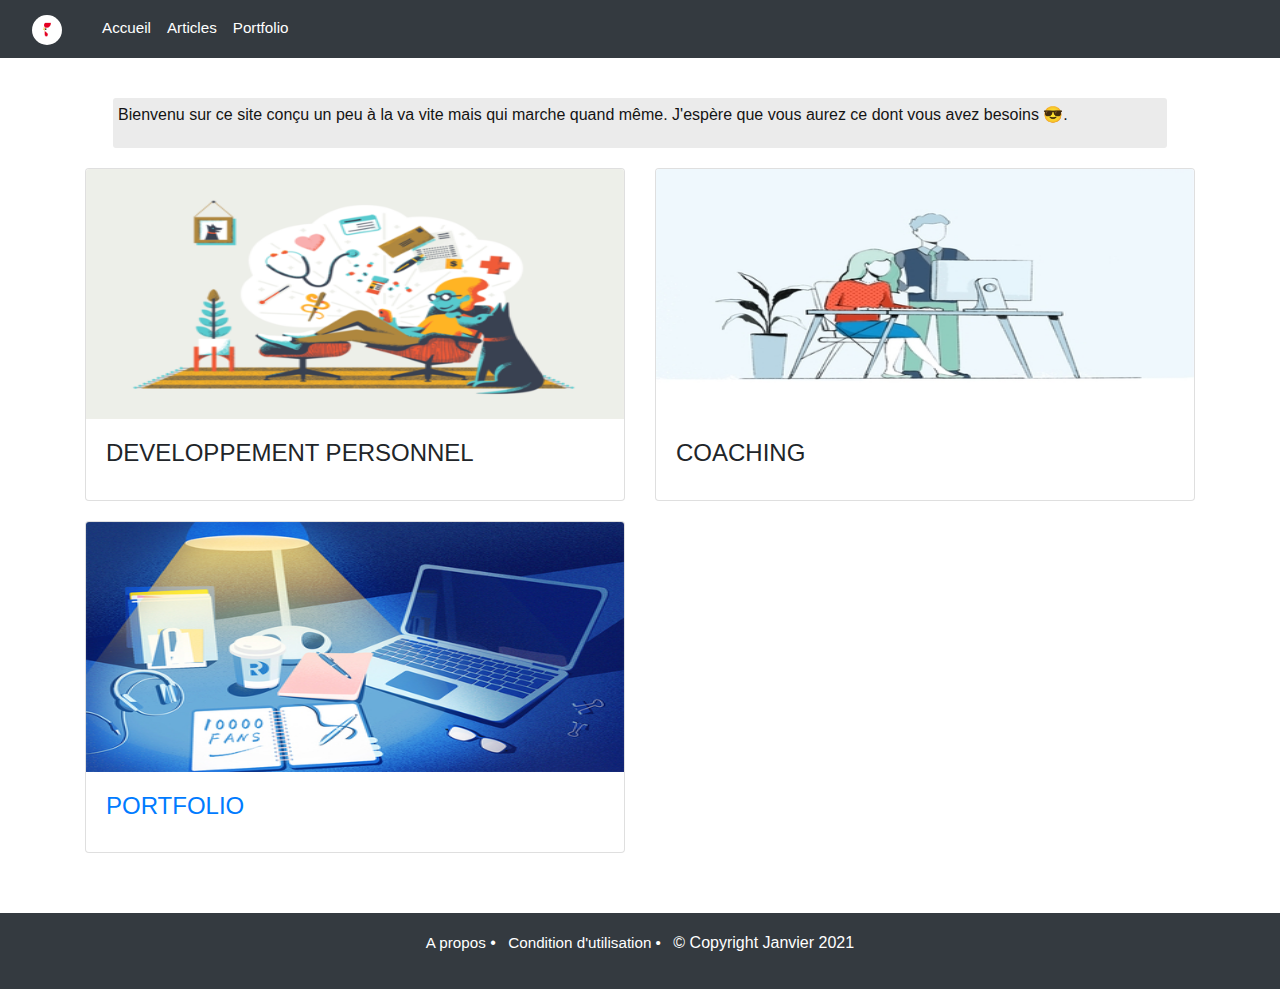
<file: index.html>
<!DOCTYPE html>
<html lang="fr" dir="ltr">
  <head>
    <meta charset="utf-8">
    <title>index</title>
    <meta name="viewport" content="width=device-width, initial-scale=1, shrink-to-fit=no">
    <link rel="stylesheet" href="https://stackpath.bootstrapcdn.com/bootstrap/4.4.1/css/bootstrap.min.css" integrity="sha384-Vkoo8x4CGsO3+Hhxv8T/Q5PaXtkKtu6ug5TOeNV6gBiFeWPGFN9MuhOf23Q9Ifjh" crossorigin="anonymous">
    <link rel="stylesheet" href="css/style.css">
  </head>
  <body>
    <header>
      <div>
        <div class="container-fluide">
          <nav class="col navbar navbar-expand-sm bg-dark">
            <a href="index.html" class="nav-link navbar-brand">
              <img src="img/logo.jpg" alt="logo" width="30" height="30">
            </a>
            <button class="navbar-toggler" type="button" data-toggle="collapse" data-target="#navbarContent">
              <span class="navbar-toggler-icon"></span>
            </button>
            <div id="navbarContent" class="collapse navbar-collapse">
              <ul class="navbar-nav">
                <li class="nav-item active"><a class="nav-link" href="#">Accueil</a></li>
                <li class="nav-item"><a class="nav-link" href="html/articles.html">Articles</a></li>
                <li class="nav-item"><a class="nav-link" href="html/portfolio.html">Portfolio</a></li>
              </ul>
            </div>
          </nav>
        </div>
      </div>
    </header>

    <div class="container-fluid container-section">
      <div class="row">
        <div class="col-xl-12 col-sm-12">
          <div class="welcome">
            <p>
              Bienvenu sur ce site conçu un peu à la va vite mais qui marche quand même. J'espère que vous aurez ce dont vous avez besoins 😎.
            </p>
          </div>
        </div>
      </div>
      <div class="container">
        <div class="row">
          <div class="col-sm-12 col-md-6">
            <div class="card">
              <img class="card-img-top" src="img/personnal_dev.png" alt="developpement personnel">
              <div class="card-body">
                <h4 class="card-title">DEVELOPPEMENT PERSONNEL</h4>
              </div>
            </div>
          </div>
          <div class="col-sm-12 col-md-6">
            <div class="card">
              <img class="card-img-top" src="img/coaching.jpg" alt="coaching">
              <div class="card-body">
                <h4 class="card-title">COACHING</h4>
              </div>
            </div>
          </div>
          <div class="col-sm-12 col-md-6">
            <div class="card">
              <img class="card-img-top" src="img/portfolio.jpg" alt="portfolio">
              <div class="card-body">
                <h4 class="card-title">
                  <a href="html/portfolio.html">
                   PORTFOLIO
                  </a>
                </h4>
              </div>
            </div>
          </div>
        </div>
      </div>
    </div>

    <div class="container-fluid text-center footer bg-dark">
      <ul class="list-inline">
        <li class="list-inline-item"><a href="#">A propos</a> •</li>
        <li class="list-inline-item"><a href="#"> Condition d'utilisation •</a></li>
        <li class="list-inline-item"> © Copyright Janvier 2021</li>
      </ul>
    </div>

    <script src="https://code.jquery.com/jquery-3.4.1.slim.min.js" integrity="sha384-J6qa4849blE2+poT4WnyKhv5vZF5SrPo0iEjwBvKU7imGFAV0wwj1yYfoRSJoZ+n" crossorigin="anonymous"></script>

    <script src="https://cdn.jsdelivr.net/npm/popper.js@1.16.0/dist/umd/popper.min.js" integrity="sha384-Q6E9RHvbIyZFJoft+2mJbHaEWldlvI9IOYy5n3zV9zzTtmI3UksdQRVvoxMfooAo" crossorigin="anonymous"></script>

    <script src="https://stackpath.bootstrapcdn.com/bootstrap/4.4.1/js/bootstrap.min.js" integrity="sha384-wfSDF2E50Y2D1uUdj0O3uMBJnjuUD4Ih7YwaYd1iqfktj0Uod8GCExl3Og8ifwB6" crossorigin="anonymous"></script>
  </body>
</html>
</file>
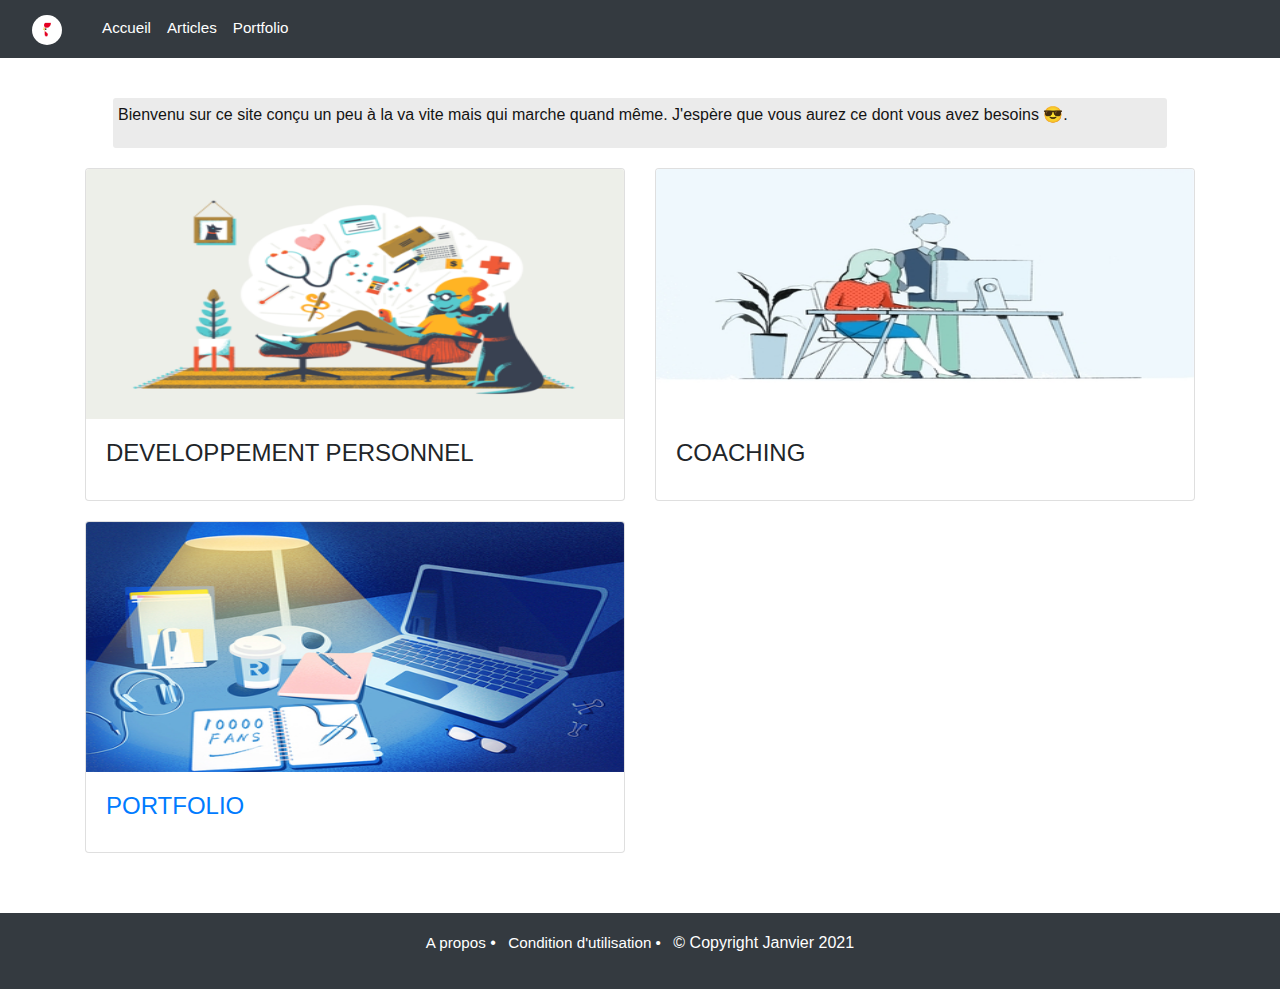
<file: html/index.html>
<!DOCTYPE html>
<html lang="fr" dir="ltr">
  <head>
    <meta charset="utf-8">
    <title>index</title>
    <meta name="viewport" content="width=device-width, initial-scale=1, shrink-to-fit=no">
    <link rel="stylesheet" href="https://stackpath.bootstrapcdn.com/bootstrap/4.4.1/css/bootstrap.min.css" integrity="sha384-Vkoo8x4CGsO3+Hhxv8T/Q5PaXtkKtu6ug5TOeNV6gBiFeWPGFN9MuhOf23Q9Ifjh" crossorigin="anonymous">
    <link rel="stylesheet" href="../css/style.css">
  </head>
  <body>
    <header>
      <div>
        <div class="container-fluide">
          <nav class="col navbar navbar-expand-sm bg-dark">
            <a href="index.html" class="nav-link navbar-brand">
              <img src="../img/logo.jpg" alt="logo" width="30" height="30">
            </a>
            <button class="navbar-toggler" type="button" data-toggle="collapse" data-target="#navbarContent">
              <span class="navbar-toggler-icon"></span>
            </button>
            <div id="navbarContent" class="collapse navbar-collapse">
              <ul class="navbar-nav">
                <li class="nav-item active"><a class="nav-link" href="#">Accueil</a></li>
                <li class="nav-item"><a class="nav-link" href="../html/articles.html">Articles</a></li>
                <li class="nav-item"><a class="nav-link" href="portfolio.html">Portfolio</a></li>
              </ul>
            </div>
          </nav>
        </div>
      </div>
    </header>

    <div class="container-fluid container-section">
      <div class="row">
        <div class="col-xl-12 col-sm-12">
          <div class="welcome">
            <p>
              Bienvenu sur ce site conçu un peu à la va vite mais qui marche quand même. J'espère que vous aurez ce dont vous avez besoins 😎.
            </p>
          </div>
        </div>
      </div>
      <div class="container">
        <div class="row">
          <div class="col-sm-12 col-md-6">
            <div class="card">
              <img class="card-img-top" src="../img/personnal_dev.png" alt="developpement personnel">
              <div class="card-body">
                <h4 class="card-title">DEVELOPPEMENT PERSONNEL</h4>
              </div>
            </div>
          </div>
          <div class="col-sm-12 col-md-6">
            <div class="card">
              <img class="card-img-top" src="../img/coaching.jpg" alt="coaching">
              <div class="card-body">
                <h4 class="card-title">COACHING</h4>
              </div>
            </div>
          </div>
          <div class="col-sm-12 col-md-6">
            <div class="card">
              <img class="card-img-top" src="../img/portfolio.jpg" alt="portfolio">
              <div class="card-body">
                <h4 class="card-title">
                  <a href="../html/portfolio.html">
                   PORTFOLIO
                  </a>
                </h4>
              </div>
            </div>
          </div>
        </div>
      </div>
    </div>

    <div class="container-fluid text-center footer bg-dark">
      <ul class="list-inline">
        <li class="list-inline-item"><a href="#">A propos</a> •</li>
        <li class="list-inline-item"><a href="#"> Condition d'utilisation •</a></li>
        <li class="list-inline-item"> © Copyright Janvier 2021</li>
      </ul>
    </div>

    <script src="https://code.jquery.com/jquery-3.4.1.slim.min.js" integrity="sha384-J6qa4849blE2+poT4WnyKhv5vZF5SrPo0iEjwBvKU7imGFAV0wwj1yYfoRSJoZ+n" crossorigin="anonymous"></script>

    <script src="https://cdn.jsdelivr.net/npm/popper.js@1.16.0/dist/umd/popper.min.js" integrity="sha384-Q6E9RHvbIyZFJoft+2mJbHaEWldlvI9IOYy5n3zV9zzTtmI3UksdQRVvoxMfooAo" crossorigin="anonymous"></script>

    <script src="https://stackpath.bootstrapcdn.com/bootstrap/4.4.1/js/bootstrap.min.js" integrity="sha384-wfSDF2E50Y2D1uUdj0O3uMBJnjuUD4Ih7YwaYd1iqfktj0Uod8GCExl3Og8ifwB6" crossorigin="anonymous"></script>
  </body>
</html>
</file>
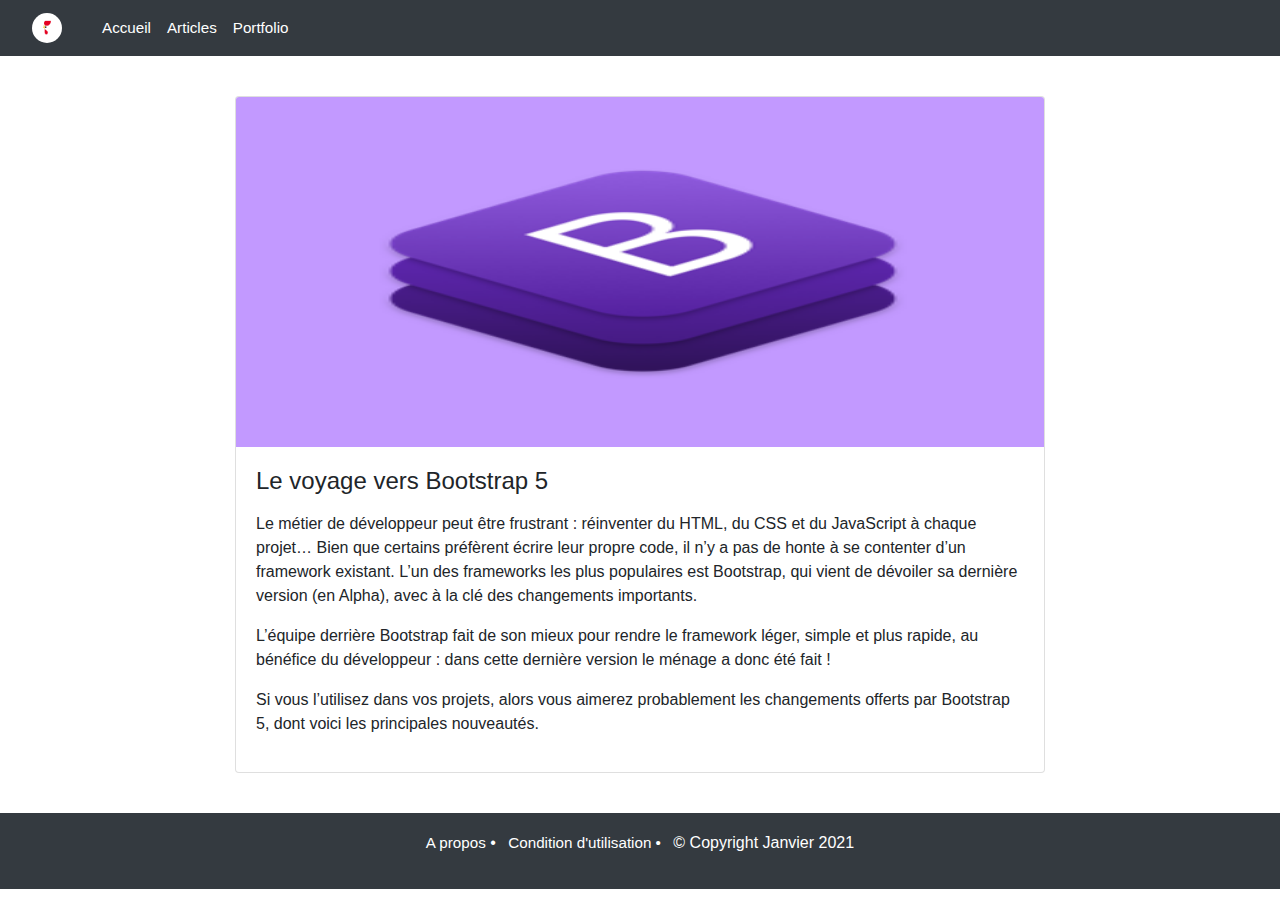
<file: html/article_bootstrap.html>
<!DOCTYPE html>
<html lang="fr" dir="ltr">
  <head>
    <meta charset="utf-8">
    <title>index</title>
    <meta name="viewport" content="width=device-width, initial-scale=1, shrink-to-fit=no">
    <link rel="stylesheet" href="https://stackpath.bootstrapcdn.com/bootstrap/4.4.1/css/bootstrap.min.css" integrity="sha384-Vkoo8x4CGsO3+Hhxv8T/Q5PaXtkKtu6ug5TOeNV6gBiFeWPGFN9MuhOf23Q9Ifjh" crossorigin="anonymous">
    <link rel="stylesheet" href="../css/article_style.css">
  </head>
  <body>
    <header>
      <div>
        <div class="container-fluide">
          <nav class="col navbar navbar-expand-sm bg-dark">
            <a href="../index.html" class="nav-link navbar-brand">
              <img src="../img/logo.jpg" alt="logo" width="30" height="30">
            </a>
            <button class="navbar-toggler" type="button" data-toggle="collapse" data-target="#navbarContent">
              <span class="navbar-toggler-icon"></span>
            </button>
            <div id="navbarContent" class="collapse navbar-collapse">
              <ul class="navbar-nav">
                <li class="nav-item active"><a class="nav-link" href="../index.html">Accueil</a></li>
                <li class="nav-item"><a class="nav-link" href="articles.html">Articles</a></li>
                <li class="nav-item"><a class="nav-link" href="portfolio.html">Portfolio</a></li>
              </ul>
            </div>
          </nav>
        </div>
      </div>
    </header>

    <div class="container-fluid container-section">
      <div class="container">
        <div class="row">
            <div class="col-sm-12 col-md-6">
                <div class="card">
                  <img class="card-img-top" src="../img/bootstrap.png" alt="randoms">
                  <div class="card-body">
                    <h4 class="card-title">Le voyage vers Bootstrap 5</h4>
                    <p class="card-text">
                      <p>
                        Le métier de développeur peut être frustrant : réinventer du HTML, du CSS et du JavaScript à chaque projet… Bien que certains préfèrent écrire leur propre code, il n’y a pas de honte à se contenter d’un framework existant. L’un des frameworks les plus populaires est Bootstrap, qui vient de dévoiler sa dernière version (en Alpha), avec à la clé des changements importants.
                      </p>
                      <p>
                        L’équipe derrière Bootstrap fait de son mieux pour rendre le framework léger, simple et plus rapide, au bénéfice du développeur : dans cette dernière version le ménage a donc été fait !
                      </p>
                      <p>
                        Si vous l’utilisez dans vos projets, alors vous aimerez probablement les changements offerts par Bootstrap 5, dont voici les principales nouveautés.
                      </p>
                    </p>
                  </div>
                </div>
            </div>
        </div>
      </div>
    </div>

    <div class="container-fluid text-center footer bg-dark">
      <ul class="list-inline">
        <li class="list-inline-item"><a href="#">A propos</a> •</li>
        <li class="list-inline-item"><a href="#"> Condition d'utilisation •</a></li>
        <li class="list-inline-item"> © Copyright Janvier 2021</li>
      </ul>
    </div>

    <script src="https://code.jquery.com/jquery-3.4.1.slim.min.js" integrity="sha384-J6qa4849blE2+poT4WnyKhv5vZF5SrPo0iEjwBvKU7imGFAV0wwj1yYfoRSJoZ+n" crossorigin="anonymous"></script>

    <script src="https://cdn.jsdelivr.net/npm/popper.js@1.16.0/dist/umd/popper.min.js" integrity="sha384-Q6E9RHvbIyZFJoft+2mJbHaEWldlvI9IOYy5n3zV9zzTtmI3UksdQRVvoxMfooAo" crossorigin="anonymous"></script>

    <script src="https://stackpath.bootstrapcdn.com/bootstrap/4.4.1/js/bootstrap.min.js" integrity="sha384-wfSDF2E50Y2D1uUdj0O3uMBJnjuUD4Ih7YwaYd1iqfktj0Uod8GCExl3Og8ifwB6" crossorigin="anonymous"></script>
  </body>
</html>
</file>
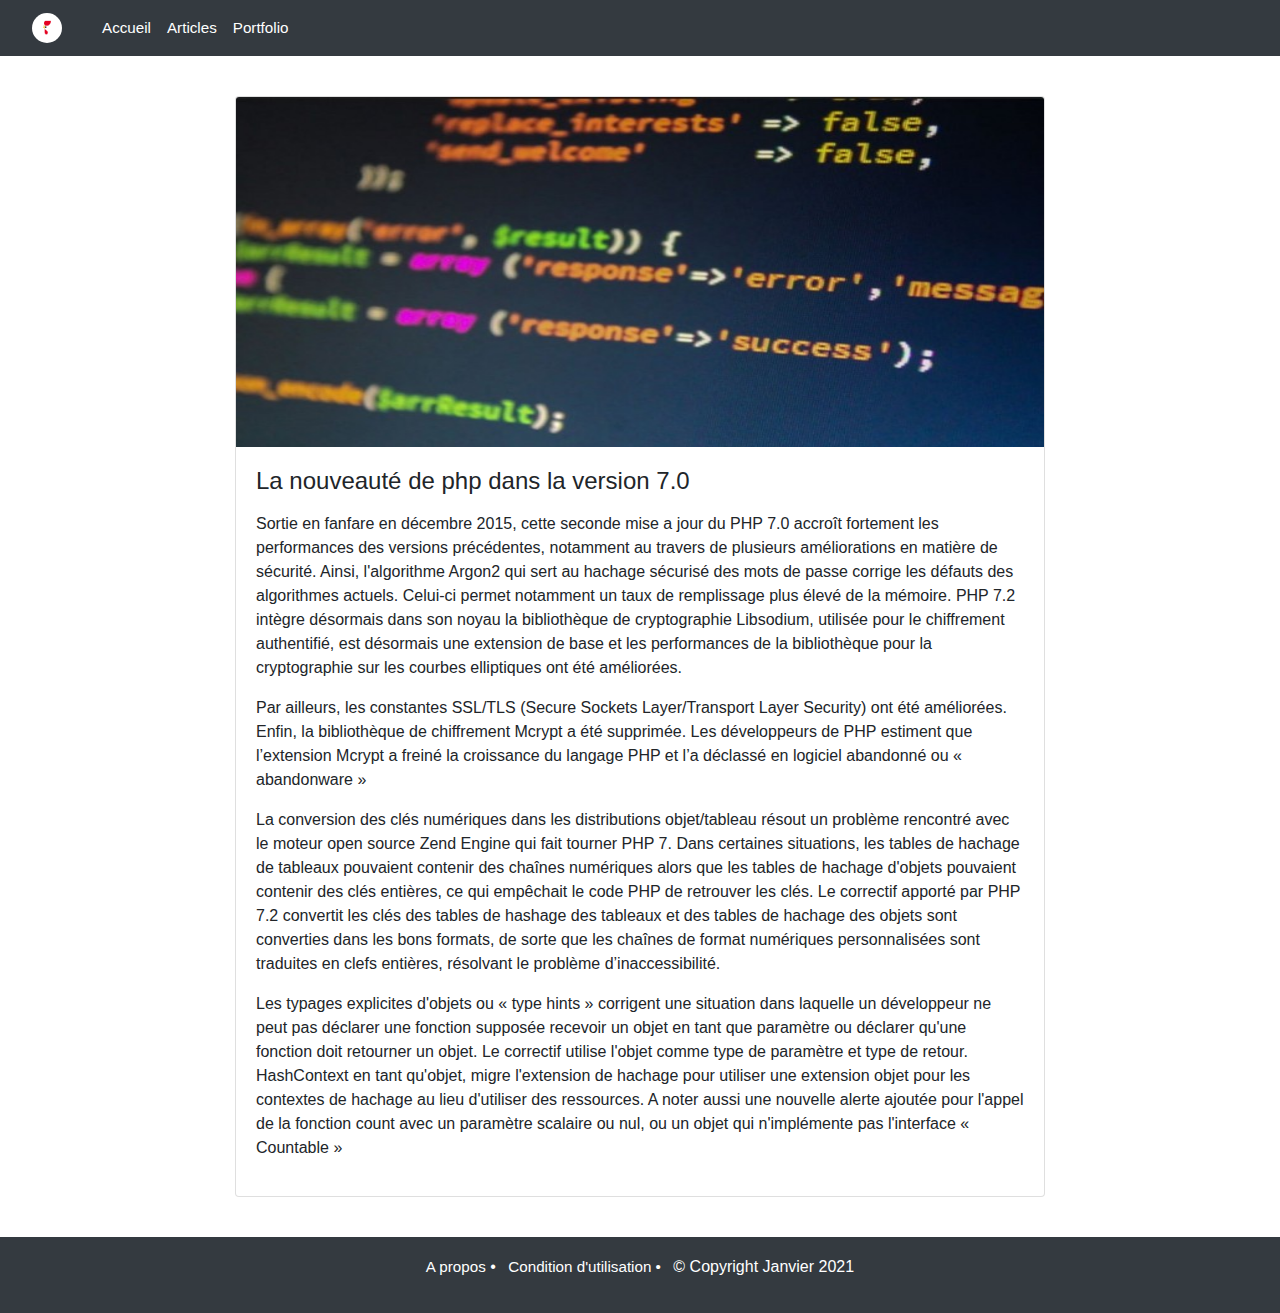
<file: html/article_php.html>
<!DOCTYPE html>
<html lang="fr" dir="ltr">
  <head>
    <meta charset="utf-8">
    <title>index</title>
    <meta name="viewport" content="width=device-width, initial-scale=1, shrink-to-fit=no">
    <link rel="stylesheet" href="https://stackpath.bootstrapcdn.com/bootstrap/4.4.1/css/bootstrap.min.css" integrity="sha384-Vkoo8x4CGsO3+Hhxv8T/Q5PaXtkKtu6ug5TOeNV6gBiFeWPGFN9MuhOf23Q9Ifjh" crossorigin="anonymous">
    <link rel="stylesheet" href="../css/article_style.css">
  </head>
  <body>
    <header>
      <div>
        <div class="container-fluide">
          <nav class="col navbar navbar-expand-sm bg-dark">
            <a href="../index.html" class="nav-link navbar-brand">
              <img src="../img/logo.jpg" alt="logo" width="30" height="30">
            </a>
            <button class="navbar-toggler" type="button" data-toggle="collapse" data-target="#navbarContent">
              <span class="navbar-toggler-icon"></span>
            </button>
            <div id="navbarContent" class="collapse navbar-collapse">
              <ul class="navbar-nav">
                <li class="nav-item active"><a class="nav-link" href="../index.html">Accueil</a></li>
                <li class="nav-item"><a class="nav-link" href="articles.html">Articles</a></li>
                <li class="nav-item"><a class="nav-link" href="portfolio.html">Portfolio</a></li>
              </ul>
            </div>
          </nav>
        </div>
      </div>
    </header>

    <div class="container-fluid container-section">
      <div class="container">
        <div class="row">
            <div class="col-sm-12 col-md-6">
                <div class="card">
                    <img class="card-img-top" src="../img/php_code.jpg" alt="php code">
                    <div class="card-body">
                        <h4 class="card-title">La nouveauté de php dans la version 7.0</h4>
                        <p class="card-text">
                            <p>
                            Sortie en fanfare en décembre 2015, cette seconde mise a jour du PHP 7.0 accroît fortement les performances des versions précédentes, notamment au travers de plusieurs améliorations en matière de sécurité. Ainsi, l'algorithme Argon2 qui sert au hachage sécurisé des mots de passe corrige les défauts des algorithmes actuels. Celui-ci permet notamment un taux de remplissage plus élevé de la mémoire. PHP 7.2 intègre désormais dans son noyau la bibliothèque de cryptographie Libsodium, utilisée pour le chiffrement authentifié, est désormais une extension de base et les performances de la bibliothèque pour la cryptographie sur les courbes elliptiques ont été améliorées.
                            </p>
                            <p>
                            Par ailleurs, les constantes SSL/TLS (Secure Sockets Layer/Transport Layer Security) ont été améliorées. Enfin, la bibliothèque de chiffrement Mcrypt a été supprimée. Les développeurs de PHP estiment que l’extension Mcrypt a freiné la croissance du langage PHP et l’a déclassé en logiciel abandonné ou « abandonware »
                            </p>
                            <p>
                            La conversion des clés numériques dans les distributions objet/tableau résout un problème rencontré avec le moteur open source Zend Engine qui fait tourner PHP 7. Dans certaines situations, les tables de hachage de tableaux pouvaient contenir des chaînes numériques alors que les tables de hachage d'objets pouvaient contenir des clés entières, ce qui empêchait le code PHP de retrouver les clés. Le correctif apporté par PHP 7.2 convertit les clés des tables de hashage des tableaux et des tables de hachage des objets sont converties dans les bons formats, de sorte que les chaînes de format numériques personnalisées sont traduites en clefs entières, résolvant le problème d’inaccessibilité.
                            </p>
                            <p>
                            Les typages explicites d'objets ou « type hints » corrigent une situation dans laquelle un développeur ne peut pas déclarer une fonction supposée recevoir un objet en tant que paramètre ou déclarer qu'une fonction doit retourner un objet. Le correctif utilise l'objet comme type de paramètre et type de retour. HashContext en tant qu'objet, migre l'extension de hachage pour utiliser une extension objet pour les contextes de hachage au lieu d'utiliser des ressources. A noter aussi une nouvelle alerte ajoutée pour l'appel de la fonction count avec un paramètre scalaire ou nul, ou un objet qui n'implémente pas l'interface « Countable »
                            </p>
                        </p>
                    </div>
                </div>
            </div>
        </div>
      </div>
    </div>

    <div class="container-fluid text-center footer bg-dark">
      <ul class="list-inline">
        <li class="list-inline-item"><a href="#">A propos</a> •</li>
        <li class="list-inline-item"><a href="#"> Condition d'utilisation •</a></li>
        <li class="list-inline-item"> © Copyright Janvier 2021</li>
      </ul>
    </div>

    <script src="https://code.jquery.com/jquery-3.4.1.slim.min.js" integrity="sha384-J6qa4849blE2+poT4WnyKhv5vZF5SrPo0iEjwBvKU7imGFAV0wwj1yYfoRSJoZ+n" crossorigin="anonymous"></script>

    <script src="https://cdn.jsdelivr.net/npm/popper.js@1.16.0/dist/umd/popper.min.js" integrity="sha384-Q6E9RHvbIyZFJoft+2mJbHaEWldlvI9IOYy5n3zV9zzTtmI3UksdQRVvoxMfooAo" crossorigin="anonymous"></script>

    <script src="https://stackpath.bootstrapcdn.com/bootstrap/4.4.1/js/bootstrap.min.js" integrity="sha384-wfSDF2E50Y2D1uUdj0O3uMBJnjuUD4Ih7YwaYd1iqfktj0Uod8GCExl3Og8ifwB6" crossorigin="anonymous"></script>
  </body>
</html>
</file>
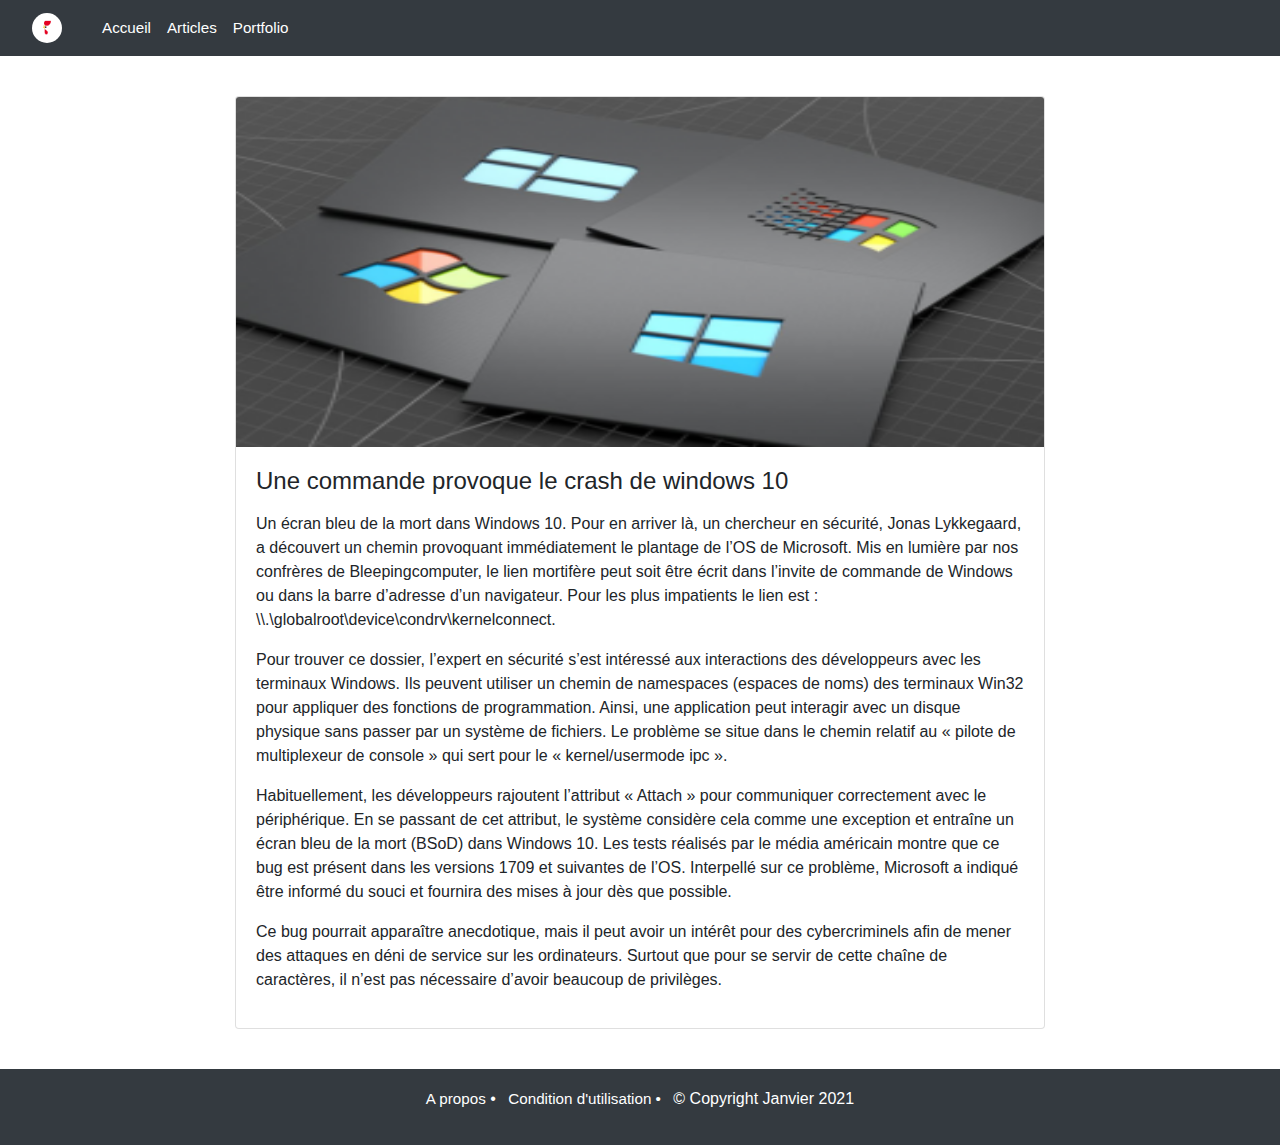
<file: html/article_windows.html>
<!DOCTYPE html>
<html lang="fr" dir="ltr">
  <head>
    <meta charset="utf-8">
    <title>index</title>
    <meta name="viewport" content="width=device-width, initial-scale=1, shrink-to-fit=no">
    <link rel="stylesheet" href="https://stackpath.bootstrapcdn.com/bootstrap/4.4.1/css/bootstrap.min.css" integrity="sha384-Vkoo8x4CGsO3+Hhxv8T/Q5PaXtkKtu6ug5TOeNV6gBiFeWPGFN9MuhOf23Q9Ifjh" crossorigin="anonymous">
    <link rel="stylesheet" href="../css/article_style.css">
  </head>
  <body>
    <header>
      <div>
        <div class="container-fluide">
          <nav class="col navbar navbar-expand-sm bg-dark">
            <a href="../index.html" class="nav-link navbar-brand">
              <img src="../img/logo.jpg" alt="logo" width="30" height="30">
            </a>
            <button class="navbar-toggler" type="button" data-toggle="collapse" data-target="#navbarContent">
              <span class="navbar-toggler-icon"></span>
            </button>
            <div id="navbarContent" class="collapse navbar-collapse">
              <ul class="navbar-nav">
                <li class="nav-item active"><a class="nav-link" href="../index.html">Accueil</a></li>
                <li class="nav-item"><a class="nav-link" href="articles.html">Articles</a></li>
                <li class="nav-item"><a class="nav-link" href="portfolio.html">Portfolio</a></li>
              </ul>
            </div>
          </nav>
        </div>
      </div>
    </header>

    <div class="container-fluid container-section">
      <div class="container">
        <div class="row">
          <div class="col-sm-12 col-md-6">
            <div class="card">
              <img class="card-img-top" src="../img/logo_windows.png" alt="Windows 10">
              <div class="card-body">
                <h4 class="card-title">Une commande provoque le crash de windows 10</h4>
                <p class="card-text">
                  <p>
                    Un écran bleu de la mort dans Windows 10. Pour en arriver là, un chercheur en sécurité, Jonas Lykkegaard, a découvert un chemin provoquant immédiatement le plantage de l’OS de Microsoft. Mis en lumière par nos confrères de Bleepingcomputer, le lien mortifère peut soit être écrit dans l’invite de commande de Windows ou dans la barre d’adresse d’un navigateur. Pour les plus impatients le lien est : \\.\globalroot\device\condrv\kernelconnect.
                  </p>
                  <p>
                    Pour trouver ce dossier, l’expert en sécurité s’est intéressé aux interactions des développeurs avec les terminaux Windows. Ils peuvent utiliser un chemin de namespaces (espaces de noms) des terminaux Win32 pour appliquer des fonctions de programmation. Ainsi, une application peut interagir avec un disque physique sans passer par un système de fichiers. Le problème se situe dans le chemin relatif au « pilote de multiplexeur de console » qui sert pour le « kernel/usermode ipc ».
                  </p>
                  <p>
                    Habituellement, les développeurs rajoutent l’attribut « Attach » pour communiquer correctement avec le périphérique. En se passant de cet attribut, le système considère cela comme une exception et entraîne un écran bleu de la mort (BSoD) dans Windows 10. Les tests réalisés par le média américain montre que ce bug est présent dans les versions 1709 et suivantes de l’OS. Interpellé sur ce problème, Microsoft a indiqué être informé du souci et fournira des mises à jour dès que possible.
                  </p>
                  <p>
                    Ce bug pourrait apparaître anecdotique, mais il peut avoir un intérêt pour des cybercriminels afin de mener des attaques en déni de service sur les ordinateurs. Surtout que pour se servir de cette chaîne de caractères, il n’est pas nécessaire d’avoir beaucoup de privilèges.
                  </p>
                </p>
              </div>
            </div>
          </div>
        </div>
      </div>
    </div>

    <div class="container-fluid text-center footer bg-dark">
      <ul class="list-inline">
        <li class="list-inline-item"><a href="#">A propos</a> •</li>
        <li class="list-inline-item"><a href="#"> Condition d'utilisation •</a></li>
        <li class="list-inline-item"> © Copyright Janvier 2021</li>
      </ul>
    </div>

    <script src="https://code.jquery.com/jquery-3.4.1.slim.min.js" integrity="sha384-J6qa4849blE2+poT4WnyKhv5vZF5SrPo0iEjwBvKU7imGFAV0wwj1yYfoRSJoZ+n" crossorigin="anonymous"></script>

    <script src="https://cdn.jsdelivr.net/npm/popper.js@1.16.0/dist/umd/popper.min.js" integrity="sha384-Q6E9RHvbIyZFJoft+2mJbHaEWldlvI9IOYy5n3zV9zzTtmI3UksdQRVvoxMfooAo" crossorigin="anonymous"></script>

    <script src="https://stackpath.bootstrapcdn.com/bootstrap/4.4.1/js/bootstrap.min.js" integrity="sha384-wfSDF2E50Y2D1uUdj0O3uMBJnjuUD4Ih7YwaYd1iqfktj0Uod8GCExl3Og8ifwB6" crossorigin="anonymous"></script>
  </body>
</html>
</file>
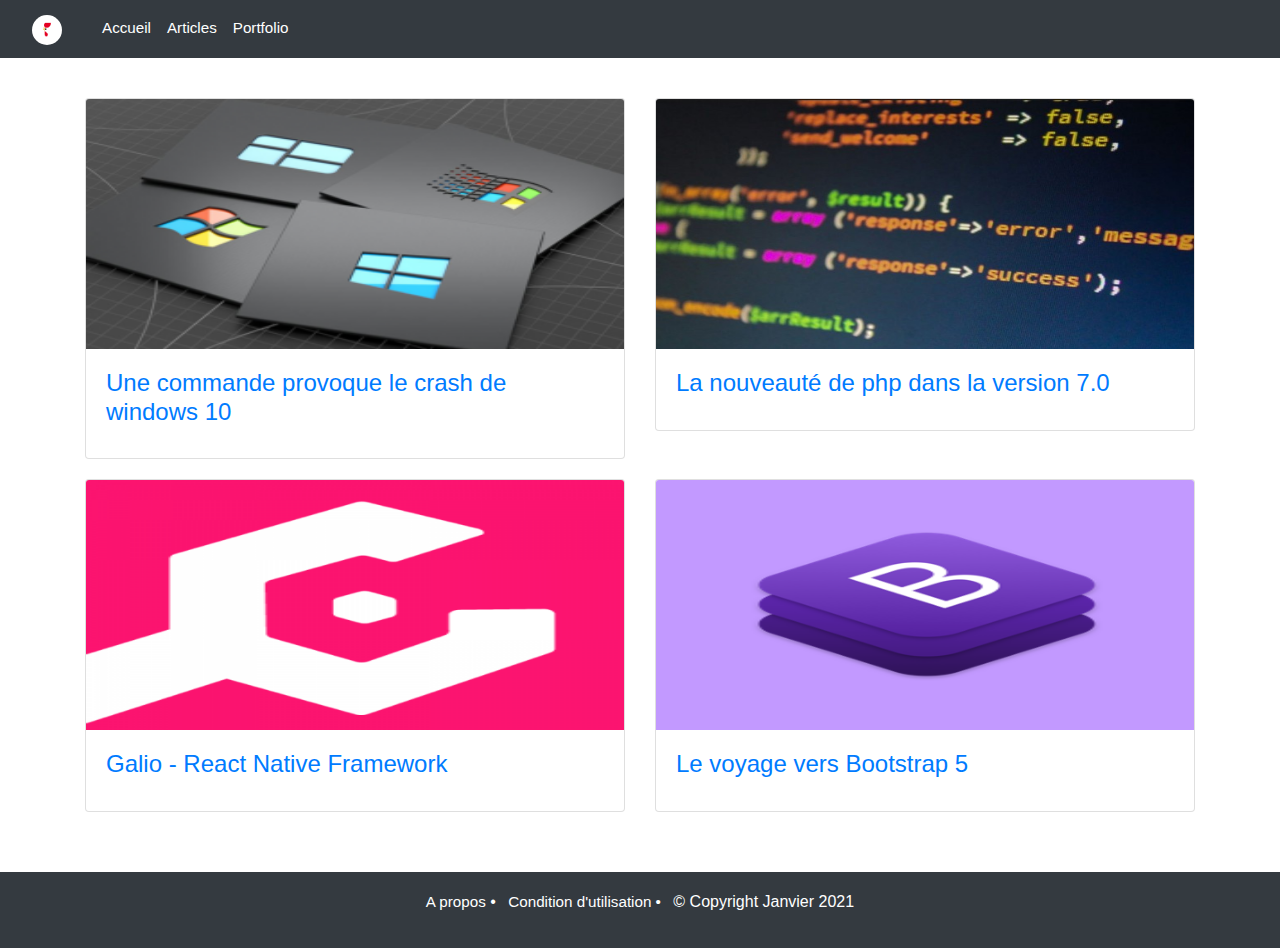
<file: html/articles.html>
<!DOCTYPE html>
<html lang="fr" dir="ltr">
  <head>
    <meta charset="utf-8">
    <title>index</title>
    <meta name="viewport" content="width=device-width, initial-scale=1, shrink-to-fit=no">
    <link rel="stylesheet" href="https://stackpath.bootstrapcdn.com/bootstrap/4.4.1/css/bootstrap.min.css" integrity="sha384-Vkoo8x4CGsO3+Hhxv8T/Q5PaXtkKtu6ug5TOeNV6gBiFeWPGFN9MuhOf23Q9Ifjh" crossorigin="anonymous">
    <link rel="stylesheet" href="../css/style.css">
  </head>
  <body>
    <header>
      <div>
        <div class="container-fluide">
          <nav class="col navbar navbar-expand-sm bg-dark">
            <a href="../index.html" class="nav-link navbar-brand">
              <img src="../img/logo.jpg" alt="logo" width="30" height="30">
            </a>
            <button class="navbar-toggler" type="button" data-toggle="collapse" data-target="#navbarContent">
              <span class="navbar-toggler-icon"></span>
            </button>
            <div id="navbarContent" class="collapse navbar-collapse">
              <ul class="navbar-nav">
                <li class="nav-item active"><a class="nav-link" href="../index.html">Accueil</a></li>
                <li class="nav-item"><a class="nav-link" href="../html/articles.html">Articles</a></li>
                <li class="nav-item"><a class="nav-link" href="portfolio.html">Portfolio</a></li>
              </ul>
            </div>
          </nav>
        </div>
      </div>
    </header>

    <div class="container-fluid container-section">
      <div class="container">
        <div class="row">
          <div class="col-sm-12 col-md-6">
            <div class="card">
              <img class="card-img-top" src="../img/logo_windows.png" alt="Windows 10">
              <div class="card-body">
                <h4 class="card-title">
                  <a href="../html/article_windows.html">
                    Une commande provoque le crash de windows 10
                  </a>
                </h4>
              </div>
            </div>
          </div>
          <div class="col-sm-12 col-md-6">
            <div class="card">
              <img class="card-img-top" src="../img/php_code.jpg" alt="php">
              <div class="card-body">
                <h4 class="card-title">
                  <a href="../html/article_php.html">
                    La nouveauté de php dans la version 7.0
                  </a>
                </h4>
              </div>
            </div>
          </div>
          <div class="col-sm-12 col-md-6">
            <div class="card">
              <img class="card-img-top" src="../img/galio.png" alt="logo galio">
              <div class="card-body">
                <h4 class="card-title">
                  <a href="../html/article_galio.html">
                    Galio - React Native Framework
                  </a>
                </h4>
              </div>
            </div>
          </div>
          <div class="col-sm-12 col-md-6">
            <div class="card">
              <img class="card-img-top" src="../img/bootstrap.png" alt="bootstrap">
              <div class="card-body">
                <h4 class="card-title">
                  <a href="../html/article_bootstrap.html">
                    Le voyage vers Bootstrap 5
                  </a>
                </h4>
              </div>
            </div>
          </div>
        </div>
      </div>
    </div>

    <div class="container-fluid text-center footer bg-dark">
      <ul class="list-inline">
        <li class="list-inline-item"><a href="#">A propos</a> •</li>
        <li class="list-inline-item"><a href="#"> Condition d'utilisation •</a></li>
        <li class="list-inline-item"> © Copyright Janvier 2021</li>
      </ul>
    </div>

    <script src="https://code.jquery.com/jquery-3.4.1.slim.min.js" integrity="sha384-J6qa4849blE2+poT4WnyKhv5vZF5SrPo0iEjwBvKU7imGFAV0wwj1yYfoRSJoZ+n" crossorigin="anonymous"></script>

    <script src="https://cdn.jsdelivr.net/npm/popper.js@1.16.0/dist/umd/popper.min.js" integrity="sha384-Q6E9RHvbIyZFJoft+2mJbHaEWldlvI9IOYy5n3zV9zzTtmI3UksdQRVvoxMfooAo" crossorigin="anonymous"></script>

    <script src="https://stackpath.bootstrapcdn.com/bootstrap/4.4.1/js/bootstrap.min.js" integrity="sha384-wfSDF2E50Y2D1uUdj0O3uMBJnjuUD4Ih7YwaYd1iqfktj0Uod8GCExl3Og8ifwB6" crossorigin="anonymous"></script>
  </body>
</html>
</file>
<file: css/style.css>
li a {
    color: #ffffff;
    font-size: .95rem;
}

li a:hover {
    color: #fff;
}

.nav-link:hover {
    color:  #c2c2c2;
}

nav img {
    border-radius: 10rem;
}

.card-text {
    color: #454545;
}

.card img {
    height: 250px;
}

.container-section {
    margin-top: 20px;
    padding: 20px;
}

.footer {
    padding: 10px;
    line-height: 40px;
    margin-top: 20px;
}

.card {
    transition: transform 300ms ease-in-out, border 200ms 100ms ease;
    margin-bottom: 20px;
}

.card:hover {
    border: 1px solid #00000088;
    transform: translateY(10px);
}

.form-control:focus {
    border-color: #15dea5;
    box-shadow: 0 0 0 .2rem rgba(21,222,165,.25);
}

.footer {
    color: #fff;
}

.welcome {
    background-color: #ebebeb;
    color: #141414;
    padding: 5px;
    border-radius: 3px;
    width: 85%;
    margin-left: auto;
    margin-right: auto;
    margin-bottom: 20px;
}

.navbar-toggler .navbar-toggler-icon {
    background-image: url("data:image/svg+xml;charset=utf8,%3Csvg viewBox='0 0 32 32' xmlns='http://www.w3.org/2000/svg'%3E%3Cpath stroke='rgba(255,255,255, 0.5)' stroke-width='2' stroke-linecap='round' stroke-miterlimit='10' d='M4 8h24M4 16h24M4 24h24'/%3E%3C/svg%3E");
}
  
  .navbar-toggler.navbar-toggler {
    border-color: rgb(255,255,255);
} 

@media screen and (max-width: 420px) {
    .card img {
        height: 150px;
    }

    .card-text{
        font-size: .5rem;
    }

    .welcome {
        font-size: .8rem;
    }

    .card-title {
        font-size: 1.3rem;
    }
}
</file>
<file: css/article_style.css>
.nav-link {
    color: #fff;
    font-size: .95rem;
}

li a {
    color: #ffffff;
    font-size: .95rem;
}

li a:hover {
    color: #fff;
}

.nav-link:hover {
    color:  #c2c2c2;
}

nav img {
    border-radius: 10rem;
}

.card-text {
    color: #454545;
}

.card img {
    height: 350px;
}

.container-section {
    margin-top: 20px;
    padding: 20px;
}

.footer {
    background-color: #f0f0f0;
    padding: 10px;
    line-height: 40px;
    margin-top: 20px;
    color: #fff;
}

.card {
    width: 150%;
    margin-left: 150px;
}

.card .portfolio {
    height: 450px;
}

.navbar-toggler .navbar-toggler-icon {
    background-image: url("data:image/svg+xml;charset=utf8,%3Csvg viewBox='0 0 32 32' xmlns='http://www.w3.org/2000/svg'%3E%3Cpath stroke='rgba(255,255,255, 0.5)' stroke-width='2' stroke-linecap='round' stroke-miterlimit='10' d='M4 8h24M4 16h24M4 24h24'/%3E%3C/svg%3E");
}
  
  .navbar-toggler.navbar-toggler {
    border-color: rgb(255,255,255);
}

@media screen and (max-width: 420px) {
    .card {
        width: auto;
        margin: 0px;
    }

    .card img, .card .portfolio {
        height: 150px;
    }

    .card-text {
        font-size: .5rem;
    }

    .card-title {
        font-size: 1.2rem;
    }
}
</file>
